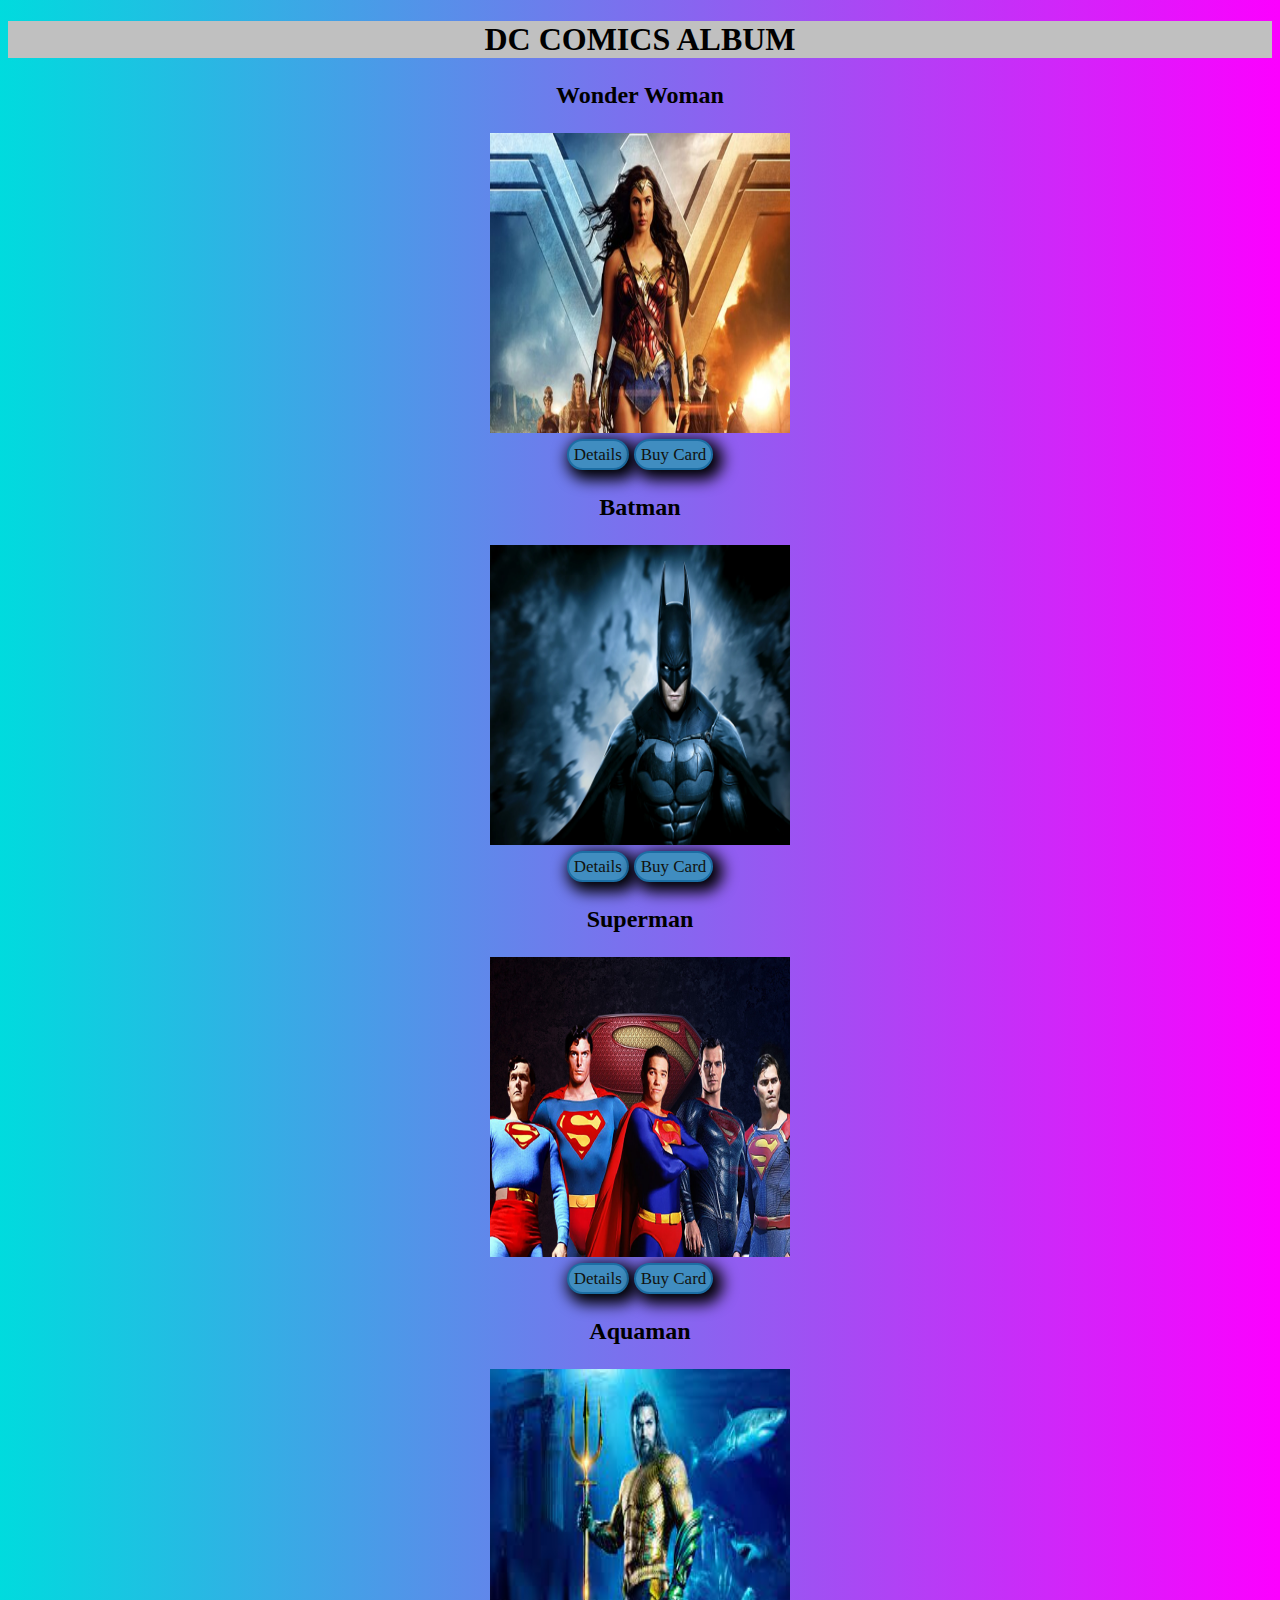
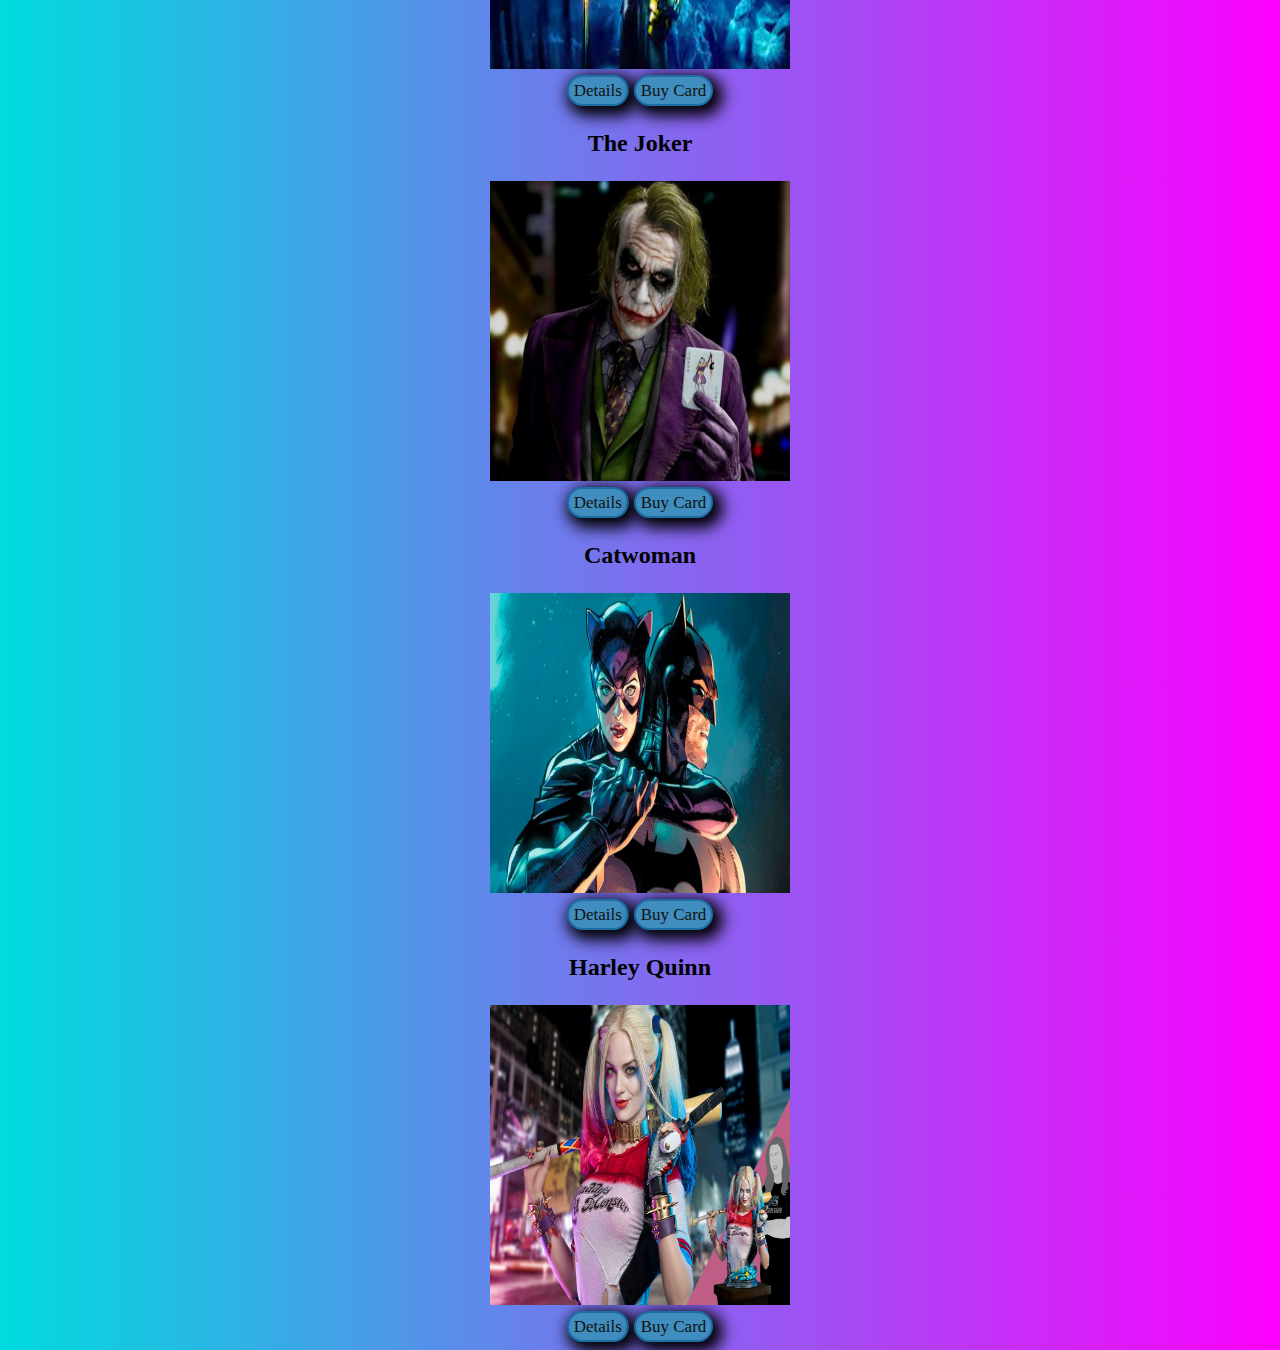
<file: index.html>
<!DOCTYPE html>
<html lang="en">
<head>
    <meta charset="UTF-8">
    <meta http-equiv="X-UA-Compatible" content="IE=edge">
    <meta name="viewport" content="width=device-width, initial-scale=1.0">
    <title>DC COMICS</title>
<style>
    @import url(css/main.css);
    </style>
</head>
<body>
    <header>
        <h1><center>DC COMICS ALBUM</center></h1>
         </header>

         <!----Wonder--->
 <center>
    <div> 
      <h3>Wonder Woman</h3>    
      <div class="card">
             <div class="flip-card">
          <div class="flip-card-inner">
            <div class="flip-card-front">
              <img src="Wonder.jpeg" alt="Wonder Woman" style="width:300px;height:300px;">
            </div>
            <div class="flip-card-back">
             <h3>Price</h3>
              <h4>$45</h4>
              <p>In her homeland, the island nation of Themyscira, her official title is Princess Diana of Themyscira.</p>
             </div>
          </div>
        </div> 
        </div>
       <br> <br>  <br>
          <div>     
    <div class="card">
       <h6>.</h6>
    <div id="container">
       <a href='wonder.html'><button class="GFG">Details</button></a>
       <a href='form.html'><button class="GFG">Buy Card</button></a>
         </div>
   </div>

   <!----Batman--->
 <center>
    <div> 
      <h3>Batman</h3>    
      <div class="card">
             <div class="flip-card">
          <div class="flip-card-inner">
            <div class="flip-card-front">
              <img src="batman.png" alt="Avatar" style="width:300px;height:300px;">
            </div>
            <div class="flip-card-back">
             <h3>Price</h3>
              <h4>$35</h4>
              <p>Batman does not possess any superpowers, instead relying on his intellect, fighting skills, and wealth.</p>
             </div>
          </div>
        </div> 
        </div>
       <br> <br>  <br>
          <div>     
    <div class="card">
       <h6>.</h6>
    <div id="container">
       <a href='batman.html'><button class="GFG">Details</button></a>
       <a href='form.html'><button class="GFG">Buy Card</button></a>
   </div>
   </div>
 <!----Superman-->

 <center>
    <div> 
      <h3>Superman</h3>    
      <div class="card">
             <div class="flip-card">
          <div class="flip-card-inner">
            <div class="flip-card-front">
              <img src="superman.png" alt="Super Man" style="width:300px;height:300px;">
            </div>
            <div class="flip-card-back">
             <h3>Price</h3>
              <h4>$30</h4>
              <p>Superman can travel 186,000 miles per second, and if needed he can travel at a speed thousand times higher than that.</p>
             </div>
          </div>
        </div> 
        </div>
       <br> <br>  <br>
          <div>     
    <div class="card">
       <h6>.</h6>
    <div id="container">
       <a href='superman.html'><button class="GFG">Details</button></a>
       <a href='form.html'><button class="GFG">Buy Card</button></a>
         </div>
   </div>

 <!----Aquaman-->
      <center>
        <div> 
          <h3>Aquaman</h3>    
          <div class="card">
                 <div class="flip-card">
              <div class="flip-card-inner">
                <div class="flip-card-front">
                  <img src="Aquaman.jpg" alt="Aquaman" style="width:300px;height:300px;">
                </div>
                <div class="flip-card-back">
                 <h3>Price</h3>
                  <h4>$38</h4>
              <p>Arthur Curry is Aquaman, an adventurer who is half-human and half-Atlantean.</p>
                 </div>
              </div>
            </div> 
            </div>
           <br> <br>  <br>
              <div>     
        <div class="card">
           <h6>.</h6>
        <div id="container">
           <a href='aquaman.html'><button class="GFG">Details</button></a>
           <a href='form.html'><button class="GFG">Buy Card</button></a>
             </div>
       </div>
 <!----Joker--->
                 <center>
                    <div> 
                      <h3>The Joker</h3>    
                      <div class="card">
                             <div class="flip-card">
                          <div class="flip-card-inner">
                            <div class="flip-card-front">
                              <img src="Joker.jpg" alt="Joker" style="width:300px;height:300px;">
                            </div>
                            <div class="flip-card-back">
                             <h3>Price</h3>
                              <h4>$50</h4>
                              <p>The Joker is a homicidal maniac and the archenemy of Batman. His real name and origin are unknown.</p>
                                              </div>
                          </div>
                        </div> 
                        </div>
                       <br> <br>  <br>
                          <div>     
                    <div class="card">
                       <h6>.</h6>
                    <div id="container">
                       <a href='joker.html'><button class="GFG">Details</button></a>
                       <a href='form.html'><button class="GFG">Buy Card</button></a>
                         </div>
                   </div>
 <!---Catwoman-->
<center>
    <div> 
      <h3>Catwoman</h3>    
      <div class="card">
             <div class="flip-card">
          <div class="flip-card-inner">
            <div class="flip-card-front">
              <img src="Catwoman.jpg" alt="Catwoman" style="width:300px;height:300px;">
            </div>
            <div class="flip-card-back">
             <h3>Price</h3>
              <h4>$25</h4>
              <p>Catwoman is Selina Kyle, a morally ambiguous character who has been an anti-hero, acting as an adversary, a crime fighter and also a love interest for Batman. </p>
            </div>
          </div>
        </div> 
        </div>
       <br> <br>  <br>
          <div>     
    <div class="card">
       <h6>.</h6>
    <div id="container">
       <a href='catwoman.html'><button class="GFG">Details</button></a>
       <a href='form.html'><button class="GFG">Buy Card</button></a>
         </div>
   </div>        
 <!---Harley-->
<center>
    <div> 
      <h3>Harley Quinn</h3>    
      <div class="card">
             <div class="flip-card">
          <div class="flip-card-inner">
            <div class="flip-card-front">
              <img src="Harley.jpg" alt="Harley Quinn" style="width:300px;height:300px;">
            </div>
            <div class="flip-card-back">
             <h3>Price</h3>
              <h4>$55</h4>
              <p>Harley Quinn is a flamboyant super-villain and an adversary of Batman usually recognized as the Joker's girlfriend.</p>
            </div>
          </div>
        </div> 
        </div>
       <br> <br>  <br>
          <div>     
    <div class="card">
       <h6>.</h6>
    <div id="container">
       <a href='harley.html'><button class="GFG">Details</button></a>
       <a href='form.html'><button class="GFG">Buy Card</button></a>
         </div>
   </div>  
             	               </body>
</html>
</file>
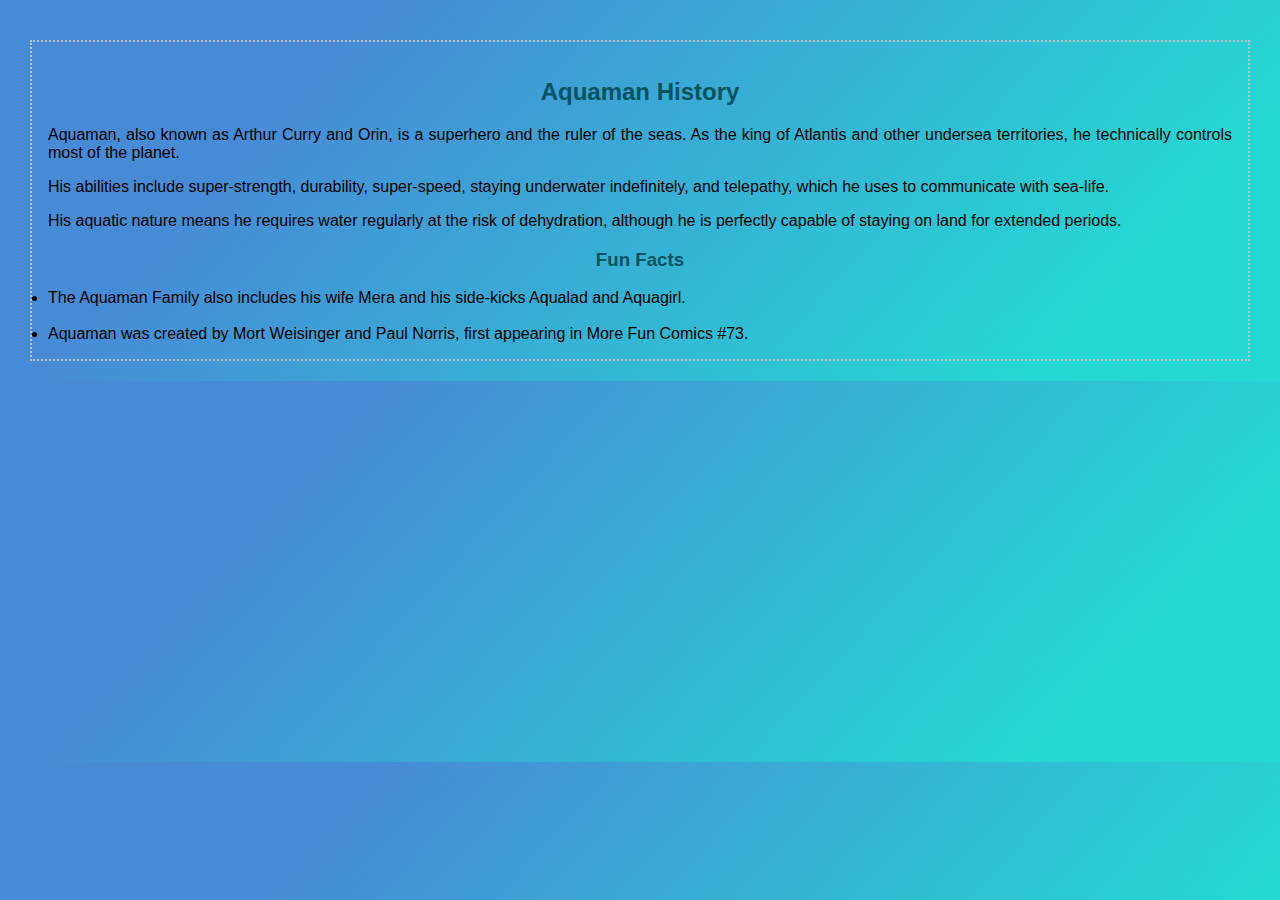
<file: aquaman.html>
<!DOCTYPE html>
	<html lang="en">
	<head>
		<meta charset="UTF-8">
		<meta http-equiv="X-UA-Compatible" content="IE=edge">
		<meta name="viewport" content="width=device-width, initial-scale=1.0">
		<title>DC COMICS</title>
		<style>
			body {
                margin: 40px 30px 20px 30px;
				font-family: Verdana, oblique, Tahoma, sans-serif;
				
             								padding: 1em;
											 border: 2px dotted silver;
											 background-image: linear-gradient( 132.6deg,  rgba(71,139,214,1) 23.3%, rgba(37,216,211,1) 84.7% );
font-size: medium
                ;
				text-align: justify;
  text-justify: inter-word;
		}

		h2{
			font-family: italic, sans-serif;
			color: rgb(6, 83, 97)
		}

		h3{
			font-family: italic, sans-serif;
			color: rgb(6, 83, 97)
		}


		</style>
	</head>

	<body>
		
		<header>
			<h2><center>Aquaman History</center></h2>
		</header>
		<main>
			<section>
				<p>Aquaman, also known as Arthur Curry and Orin, is a superhero and the ruler of the seas. As the king of Atlantis and other undersea territories, he technically controls most of the planet.</p>
                <p>His abilities include super-strength, durability, super-speed, staying underwater indefinitely, and telepathy, which he uses to communicate with sea-life.</p>
                <p> His aquatic nature means he requires water regularly at the risk of dehydration, although he is perfectly capable of staying on land for extended periods.</p>
			</section>
			
            <h3><center>Fun Facts</center></h3>
        	<section>
				<ul></ul>
				<li>The Aquaman Family also includes his wife Mera and his side-kicks Aqualad and Aquagirl.</li>
				<br>
				<li>Aquaman was created by Mort Weisinger and Paul Norris, first appearing in More Fun Comics #73.</li>
			</ul>
			</section>    


		</main>
	</body>
	</html>
</file>
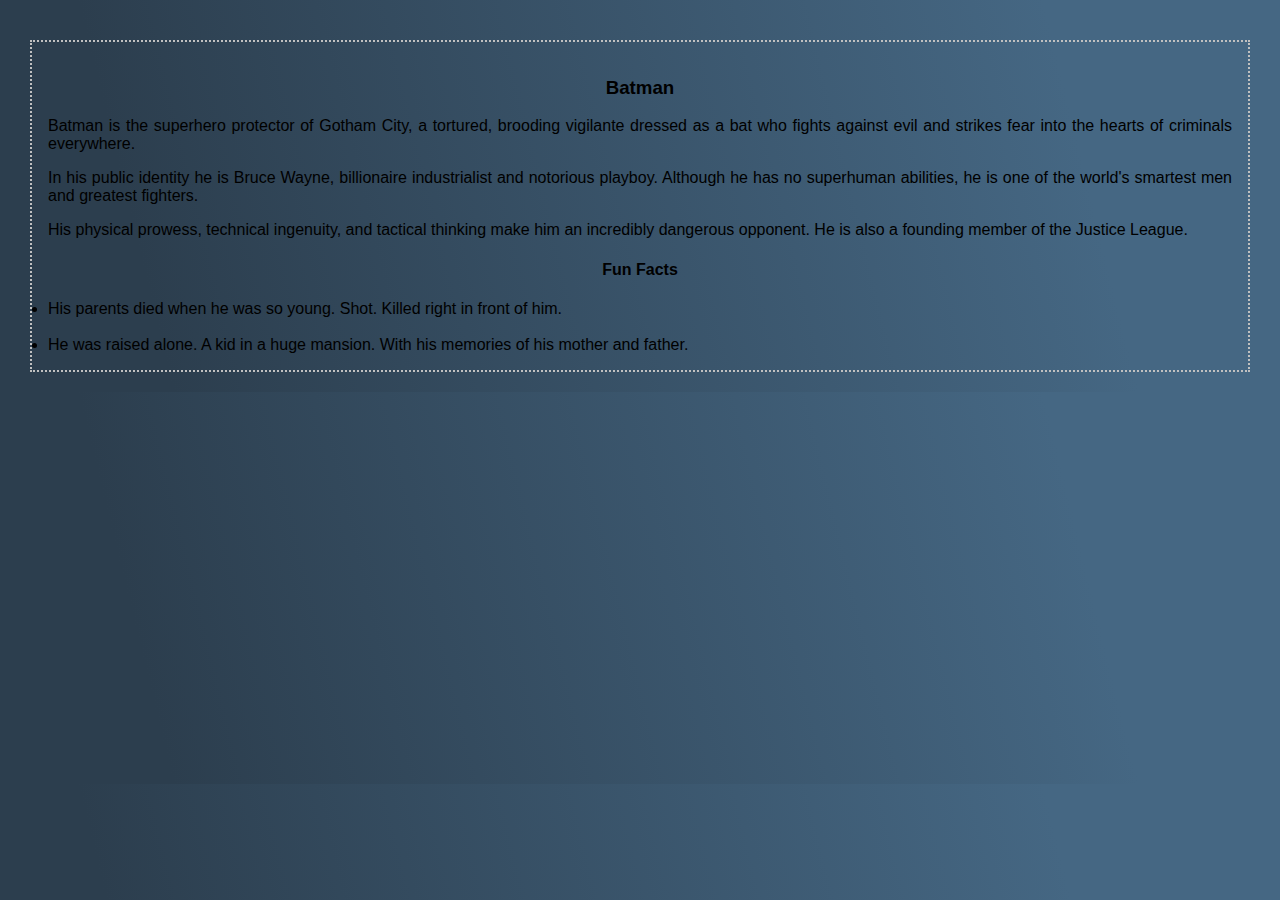
<file: batman.html>
<!DOCTYPE html>
	<html lang="en">
	<head>
		<meta charset="UTF-8">
		<meta http-equiv="X-UA-Compatible" content="IE=edge">
		<meta name="viewport" content="width=device-width, initial-scale=1.0">
		<title>DC COMICS</title>
		<style>
			body {
                margin: 40px 30px 20px 30px;
				font-family: Verdana, Geneva, Tahoma, sans-serif;
              				padding: 1em;
							  border: 2px dotted silver;
							  background-image: linear-gradient( 76.3deg,  rgba(44,62,78,1) 12.6%, rgba(69,103,131,1) 82.8% );
font-size: medium                ;
text-align: justify;
  text-justify: inter-word;
			}
			h2{
			font-family: italic, sans-serif;
		}

		h3{
			font-family: italic, sans-serif;
		}

				</style>
	</head>

	<body>
		
		<header>
			<h3><center>Batman</center></h3>
		</header>
		<main>
			<section>
				<p> Batman is the superhero protector of Gotham City, a tortured, brooding vigilante dressed as a bat who fights against evil and strikes fear into the hearts of criminals everywhere. </p>
                <p> In his public identity he is Bruce Wayne, billionaire industrialist and notorious playboy. Although he has no superhuman abilities, he is one of the world's smartest men and greatest fighters.</p>
                <p> His physical prowess, technical ingenuity, and tactical thinking make him an incredibly dangerous opponent. He is also a founding member of the Justice League.</p>
			</section>
			
            <h4><center>Fun Facts</center></h4>
        	<section>
				<ul></ul>
				<li>His parents died when he was so young. Shot. Killed right in front of him.</li>
				<br>	<li>He was raised alone. A kid in a huge mansion. With his memories of his mother and father.</li>
			</ul>
			</section>     


		</main>
	</body>
	</html>
</file>
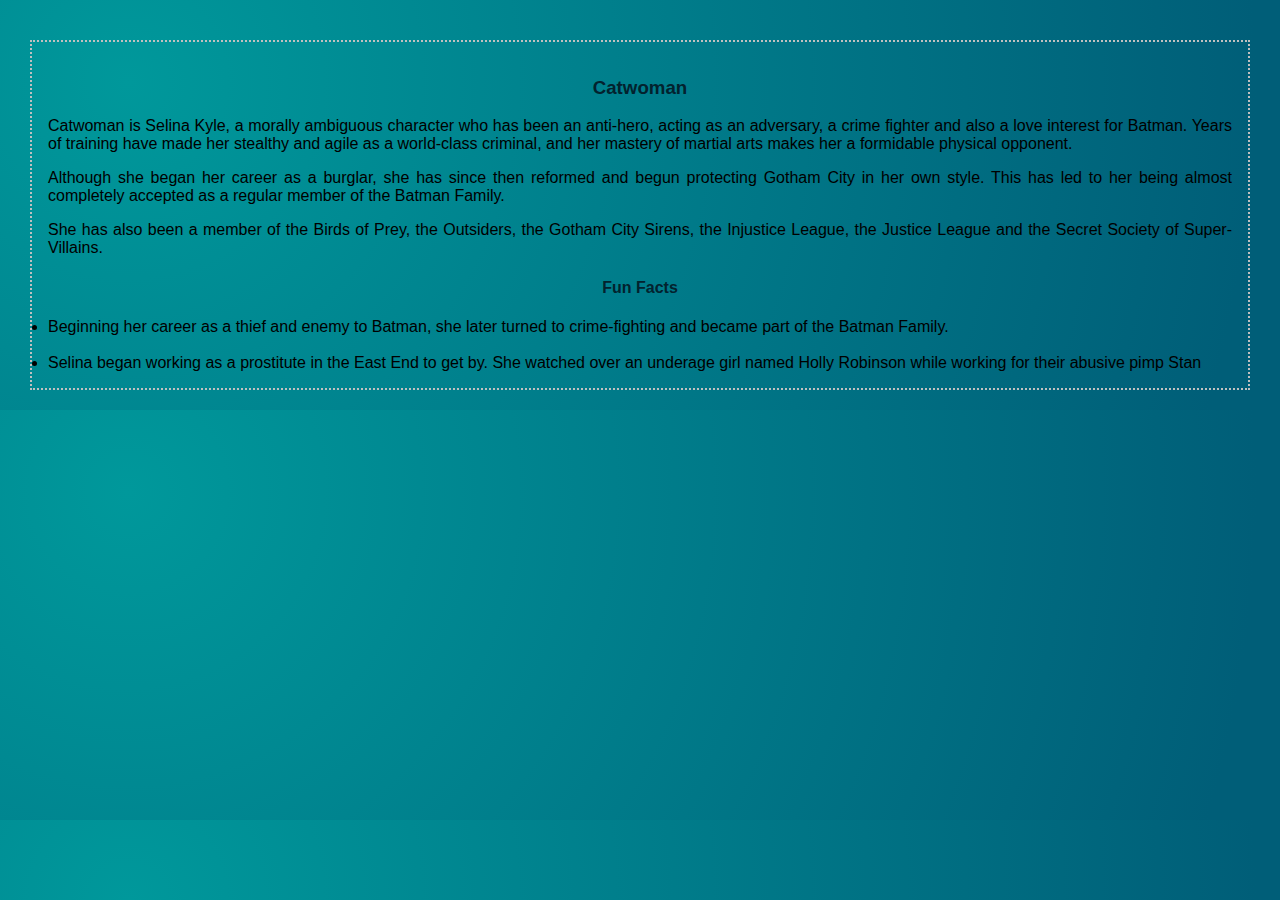
<file: catwoman.html>
<!DOCTYPE html>
	<html lang="en">
	<head>
		<meta charset="UTF-8">
		<meta http-equiv="X-UA-Compatible" content="IE=edge">
		<meta name="viewport" content="width=device-width, initial-scale=1.0">
		<title>DC COMICS</title>
		<style>
			body {
                margin: 40px 30px 20px 30px;
				font-family: Verdana, Geneva, Tahoma, sans-serif;
             			padding: 1em;
						 border: 2px dotted silver;
						 background-image: radial-gradient( circle farthest-corner at 10% 20%,  rgba(0,152,155,1) 0.1%, rgba(0,94,120,1) 94.2% );
font-size: medium
                ;
				text-align: justify;
  text-justify: inter-word;
		}
		h3{
			font-family: italic, sans-serif;
			color: rgb(3, 34, 46)
		}

		h4{
			font-family: italic, sans-serif;
			color: rgb(3, 34, 46)
		}

		</style>
	</head>

	<body>
		
		<header>
			<h3><center>Catwoman</center></h3>
		</header>
		<main>
			<section>
				<p>Catwoman is Selina Kyle, a morally ambiguous character who has been an anti-hero, acting as an adversary, a crime fighter and also a love interest for Batman. Years of training have made her stealthy and agile as a world-class criminal, and her mastery of martial arts makes her a formidable physical opponent. </p>
                <p>Although she began her career as a burglar, she has since then reformed and begun protecting Gotham City in her own style. This has led to her being almost completely accepted as a regular member of the Batman Family. </p>
                <p>She has also been a member of the Birds of Prey, the Outsiders, the Gotham City Sirens, the Injustice League, the Justice League and the Secret Society of Super-Villains.</p>
			</section>
			
            <h4><center>Fun Facts</center></h4>
			<section>
				<ul></ul>
				<li>Beginning her career as a thief and enemy to Batman, she later turned to crime-fighting and became part of the Batman Family.</li>
				<br>	<li>Selina began working as a prostitute in the East End to get by. She watched over an underage girl named Holly Robinson while working for their abusive pimp Stan</li>
			</ul>
			</section>     


		</main>
	</body>
	</html>
</file>
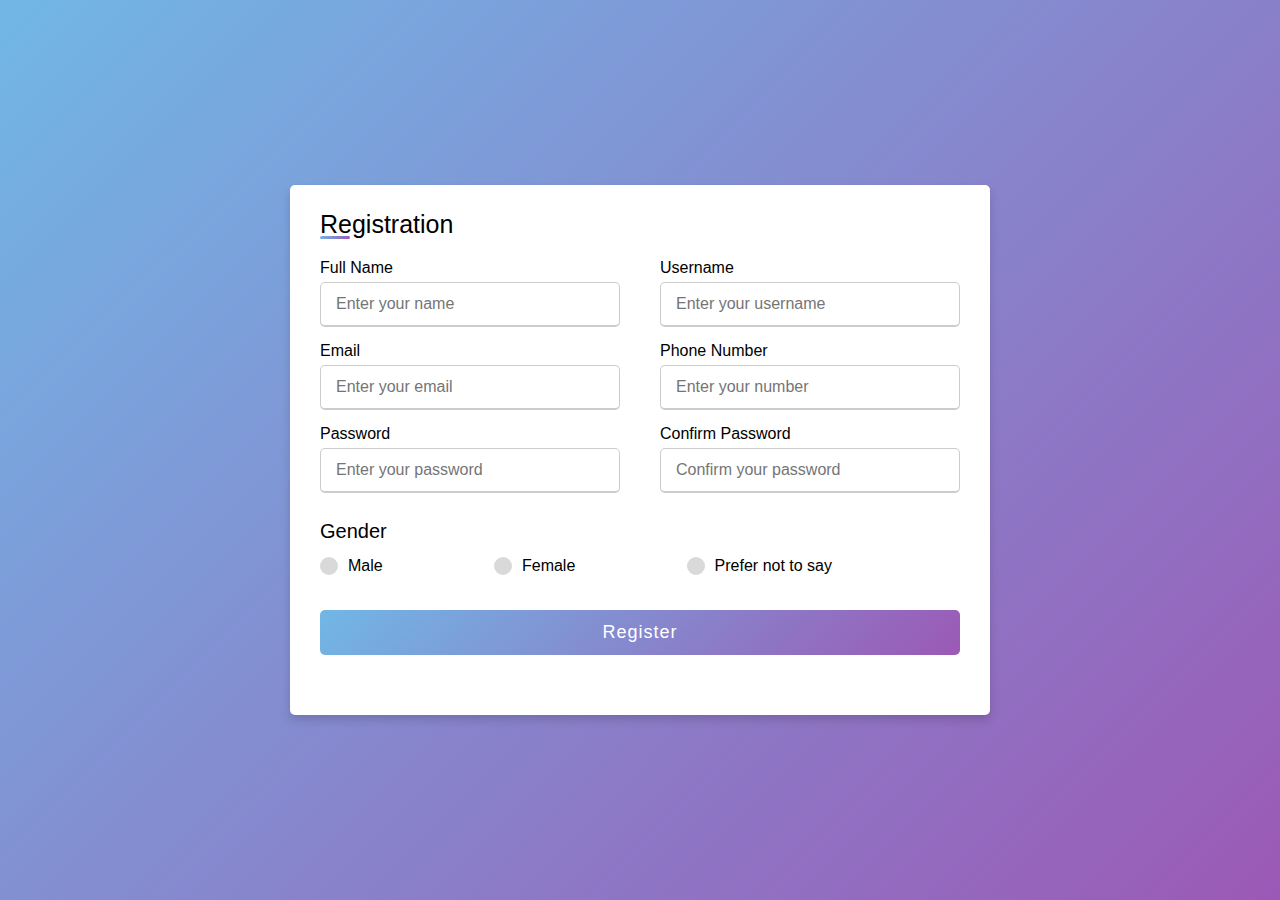
<file: form.html>
<!DOCTYPE html>
<html lang="en">
<head>
  <meta charset="UTF-8">
  <meta http-equiv="X-UA-Compatible" content="IE=edge">
  <meta name="viewport" content="width=device-width, initial-scale=1.0">
  <title>Fill the form</title>
  <style>
    @import url(css/form.css);
    </style>
</head>
<body>
  <body>
    <div class="container">
      <div class="title">Registration</div>
      <div class="content">
        <form action="#">
          <div class="user-details">
            <div class="input-box">
              <span class="details">Full Name</span>
              <input type="text" placeholder="Enter your name" required>
            </div>
            <div class="input-box">
              <span class="details">Username</span>
              <input type="text" placeholder="Enter your username" required>
            </div>
            <div class="input-box">
              <span class="details">Email</span>
              <input type="text" placeholder="Enter your email" required>
            </div>
            <div class="input-box">
              <span class="details">Phone Number</span>
              <input type="text" placeholder="Enter your number" required>
            </div>
            <div class="input-box">
              <span class="details">Password</span>
              <input type="text" placeholder="Enter your password" required>
            </div>
            <div class="input-box">
              <span class="details">Confirm Password</span>
              <input type="text" placeholder="Confirm your password" required>
            </div>
          </div>
          <div class="gender-details">
            <input type="radio" name="gender" id="dot-1">
            <input type="radio" name="gender" id="dot-2">
            <input type="radio" name="gender" id="dot-3">
            <span class="gender-title">Gender</span>
            <div class="category">
              <label for="dot-1">
              <span class="dot one"></span>
              <span class="gender">Male</span>
            </label>
            <label for="dot-2">
              <span class="dot two"></span>
              <span class="gender">Female</span>
            </label>
            <label for="dot-3">
              <span class="dot three"></span>
              <span class="gender">Prefer not to say</span>
              </label>
            </div>
          </div>
          <div class="button">
            <input type="submit" value="Register">
          </div>
        </form>
      </div>
    </div>
</body>
</html>
</file>
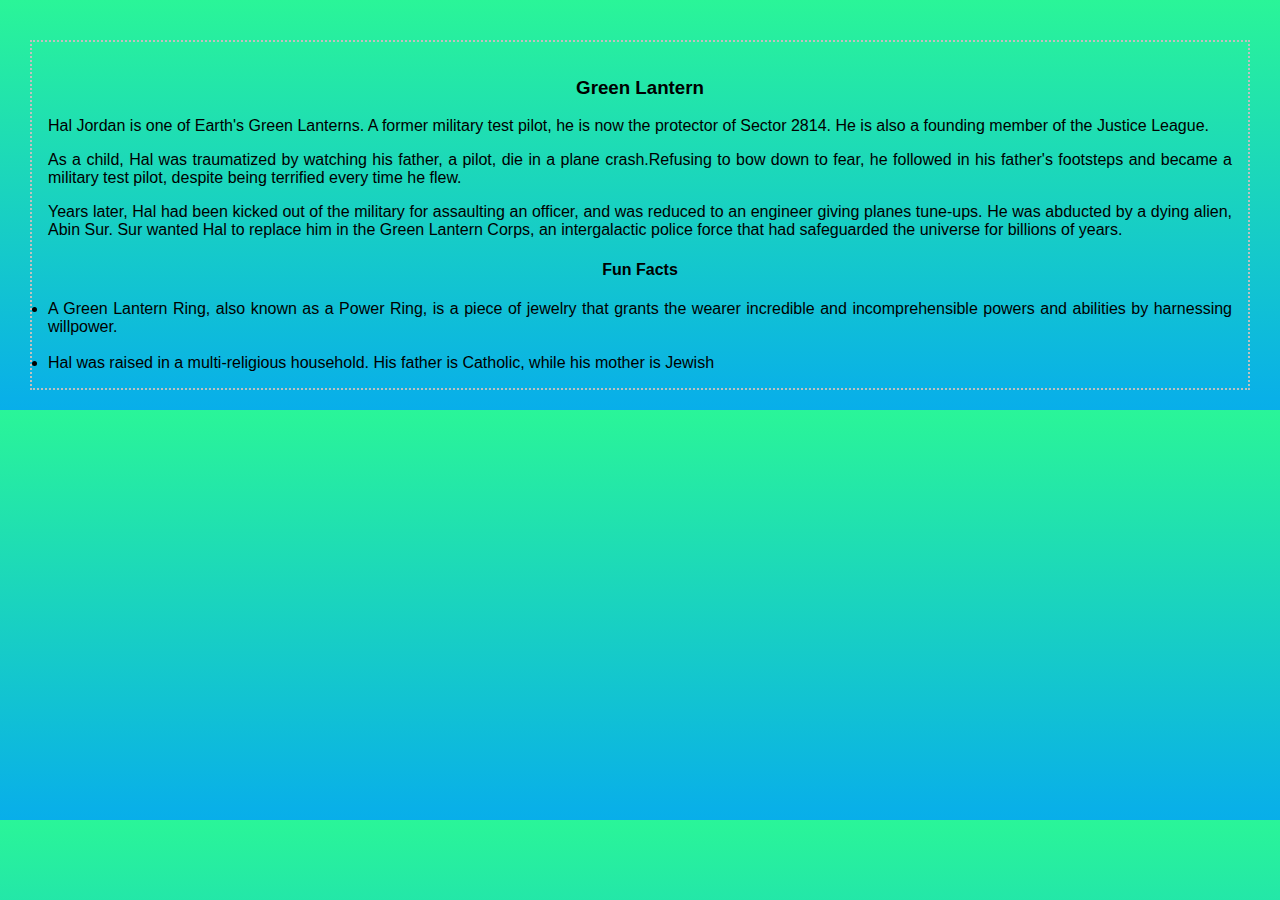
<file: green.html>
<!DOCTYPE html>
	<html lang="en">
	<head>
		<meta charset="UTF-8">
		<meta http-equiv="X-UA-Compatible" content="IE=edge">
		<meta name="viewport" content="width=device-width, initial-scale=1.0">
		<title>DC COMICS</title>
		<style>
			body {
                margin: 40px 30px 20px 30px;
				font-family: Verdana, Geneva, Tahoma, sans-serif;
              					padding: 1em;
								  border: 2px dotted silver;
					background-color: #08AEEA;
background-image: linear-gradient(0deg, #08AEEA 0%, #2AF598 100%);
font-size: medium
                ;
				text-align: justify;
  text-justify: inter-word;
		}
		h2{
			font-family: italic, sans-serif;
		}

		h3{
			font-family: italic, sans-serif;
		}

		</style>
	</head>

	<body>
		
		<header>
			<h3><center>Green Lantern</center></h3>
		</header>
		<main>
			<section>
				<p>Hal Jordan is one of Earth's Green Lanterns. A former military test pilot, he is now the protector of Sector 2814. He is also a founding member of the Justice League.</p>
                <p> As a child, Hal was traumatized by watching his father, a pilot, die in a plane crash.Refusing to bow down to fear, he followed in his father's footsteps and became a military test pilot, despite being terrified every time he flew.</p>
                <p>Years later, Hal had been kicked out of the military for assaulting an officer, and was reduced to an engineer giving planes tune-ups. He was abducted by a dying alien, Abin Sur. Sur wanted Hal to replace him in the Green Lantern Corps, an intergalactic police force that had safeguarded the universe for billions of years.</p>
			</section>
			
            <h4><center>Fun Facts</center></h4>
			<section>
				<ul></ul>
				<li>A Green Lantern Ring, also known as a Power Ring, is a piece of jewelry that grants the wearer incredible and incomprehensible powers and abilities by harnessing willpower. </li>
				<br>	<li>Hal was raised in a multi-religious household. His father is Catholic, while his mother is Jewish</li>
			</ul>
			</section>   

		</main>
	</body>
	</html>
</file>
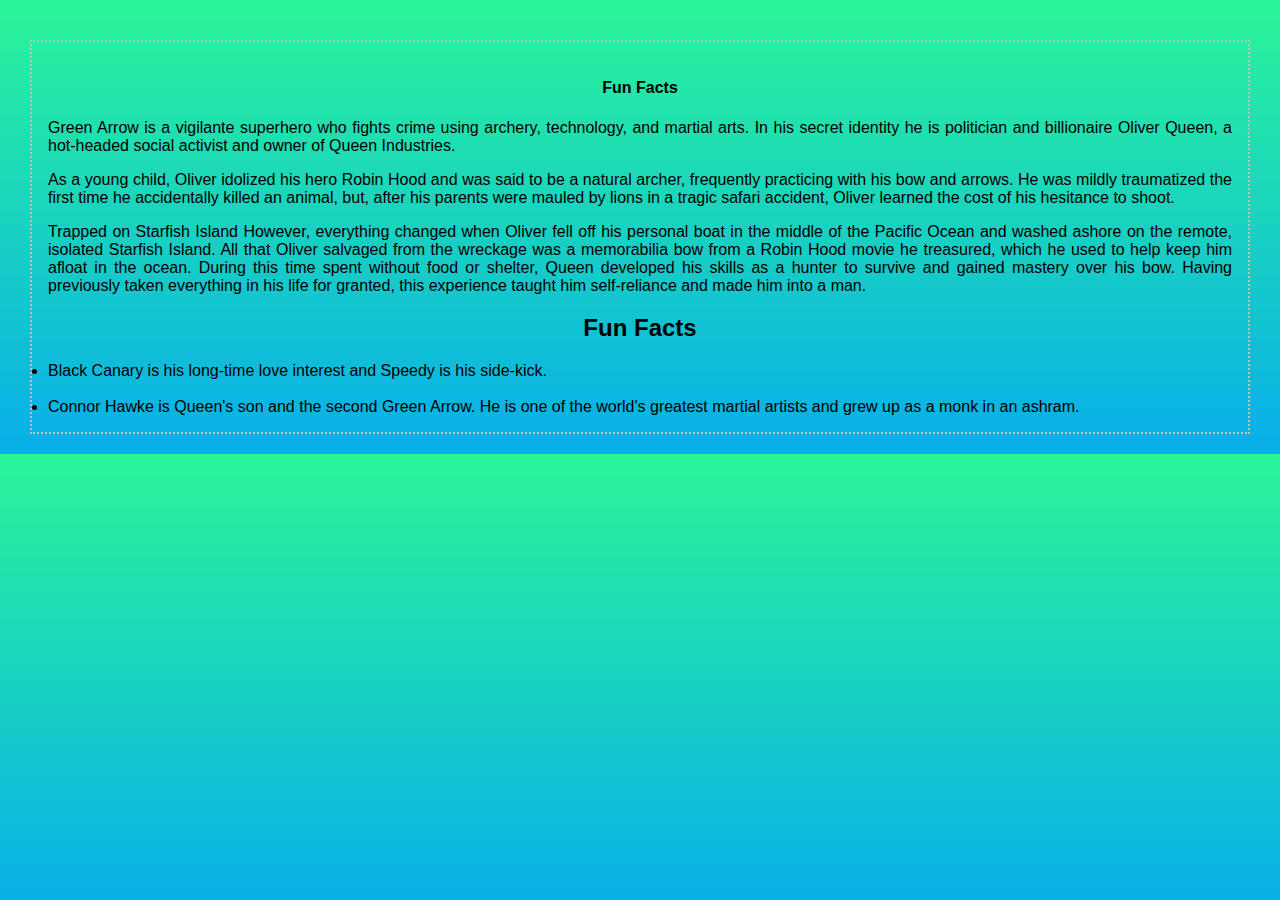
<file: greenarrow.html>
<!DOCTYPE html>
	<html lang="en">
	<head>
		<meta charset="UTF-8">
		<meta http-equiv="X-UA-Compatible" content="IE=edge">
		<meta name="viewport" content="width=device-width, initial-scale=1.0">
		<title>DC COMICS</title>
		<style>
			body {
                margin: 40px 30px 20px 30px;
				font-family: Verdana, Geneva, Tahoma, sans-serif;
          					padding: 1em;
							  border: 2px dotted silver;
					background-color: #08AEEA;
background-image: linear-gradient(0deg, #08AEEA 0%, #2AF598 100%);
font-size: medium
                ;
				text-align: justify;
  text-justify: inter-word;
		}
		h2{
			font-family: italic, sans-serif;
		}

		h3{
			font-family: italic, sans-serif;
		}

		</style>
	</head>

	<body>
		
		<header>
			<h4><center>Fun Facts</center></h4>
		</header>
		<main>
			<section>
				<p>Green Arrow is a vigilante superhero who fights crime using archery, technology, and martial arts. In his secret identity he is politician and billionaire Oliver Queen, a hot-headed social activist and owner of Queen Industries.</p>
                <p>As a young child, Oliver idolized his hero Robin Hood and was said to be a natural archer, frequently practicing with his bow and arrows. He was mildly traumatized the first time he accidentally killed an animal, but, after his parents were mauled by lions in a tragic safari accident, Oliver learned the cost of his hesitance to shoot.</p>
                <p>
					Trapped on Starfish Island
					
					However, everything changed when Oliver fell off his personal boat in the middle of the Pacific Ocean and washed ashore on the remote, isolated Starfish Island. All that Oliver salvaged from the wreckage was a memorabilia bow from a Robin Hood movie he treasured, which he used to help keep him afloat in the ocean. During this time spent without food or shelter, Queen developed his skills as a hunter to survive and gained mastery over his bow. Having previously taken everything in his life for granted, this experience taught him self-reliance and made him into a man.</p>
			</section>
			
            <h2><center>Fun Facts</center></h2>
			<section>
				<ul></ul>
				<li>Black Canary is his long-time love interest and Speedy is his side-kick.</li>
				<br>	<li>Connor Hawke is Queen's son and the second Green Arrow. He is one of the world's greatest martial artists and grew up as a monk in an ashram.</li>
			</ul>
			</section>     


		</main>
	</body>
	</html>
</file>
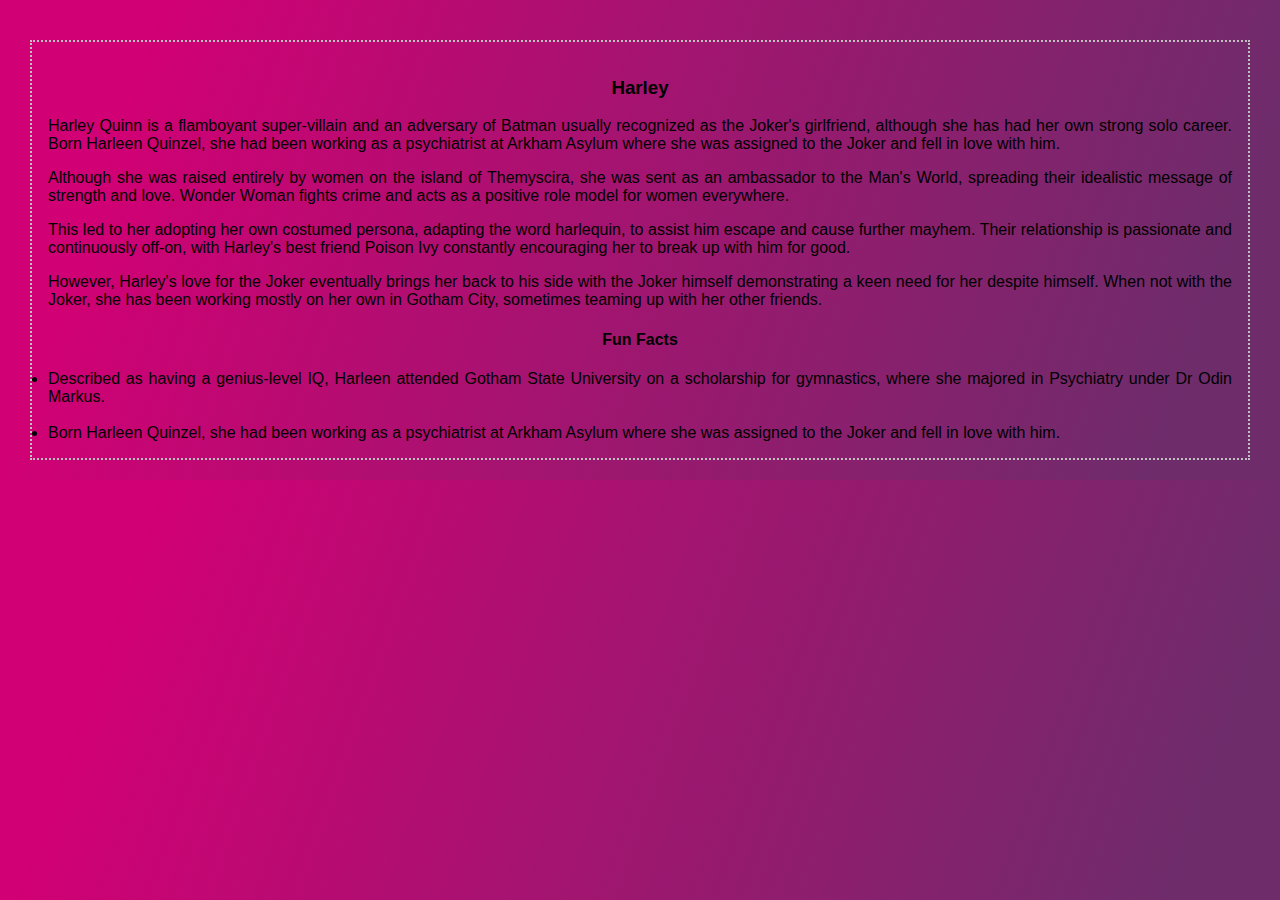
<file: harley.html>
<!DOCTYPE html>
	<html lang="en">
	<head>
		<meta charset="UTF-8">
		<meta http-equiv="X-UA-Compatible" content="IE=edge">
		<meta name="viewport" content="width=device-width, initial-scale=1.0">
		<title>DC COMICS</title>
		<style>
			body {
                margin: 40px 30px 20px 30px;
				font-family: Verdana, Geneva, Tahoma, sans-serif;
					padding: 1em;
					border: 2px dotted silver;
					background-image: linear-gradient( 109.6deg,  rgba(209,0,116,1) 11.2%, rgba(110,44,107,1) 91.1% );
font-size: medium
                ;
				text-align: justify;
  text-justify: inter-word;
		}
		h3{
			font-family: italic, sans-serif;
					}

		h4{
			font-family: italic, sans-serif;
		}

		</style>
	</head>

	<body>
		
		<header>
			<h3><center>Harley</center></h3>
		</header>
		<main>
			<section>
								<p>Harley Quinn is a flamboyant super-villain and an adversary of Batman usually recognized as the Joker's girlfriend, although she has had her own strong solo career. Born Harleen Quinzel, she had been working as a psychiatrist at Arkham Asylum where she was assigned to the Joker and fell in love with him.<p>Although she was raised entirely by women on the island of Themyscira, she was sent as an ambassador to the Man's World, spreading their idealistic message of strength and love. Wonder Woman fights crime and acts as a positive role model for women everywhere.</p>
                <p> This led to her adopting her own costumed persona, adapting the word harlequin, to assist him escape and cause further mayhem. Their relationship is passionate and continuously off-on, with Harley's best friend Poison Ivy constantly encouraging her to break up with him for good.</p>
				<p>However, Harley's love for the Joker eventually brings her back to his side with the Joker himself demonstrating a keen need for her despite himself. When not with the Joker, she has been working mostly on her own in Gotham City, sometimes teaming up with her other friends. 
				<p></section>
            <h4><center>Fun Facts</center></h4>
        	<section>
				<ul></ul>
				<li>Described as having a genius-level IQ, Harleen attended Gotham State University on a scholarship for gymnastics, where she majored in Psychiatry under Dr Odin Markus. </li>
				<br>	<li>Born Harleen Quinzel, she had been working as a psychiatrist at Arkham Asylum where she was assigned to the Joker and fell in love with him. </li>
			</ul>
			</section>    

		</main>
	</body>
	</html>
</file>
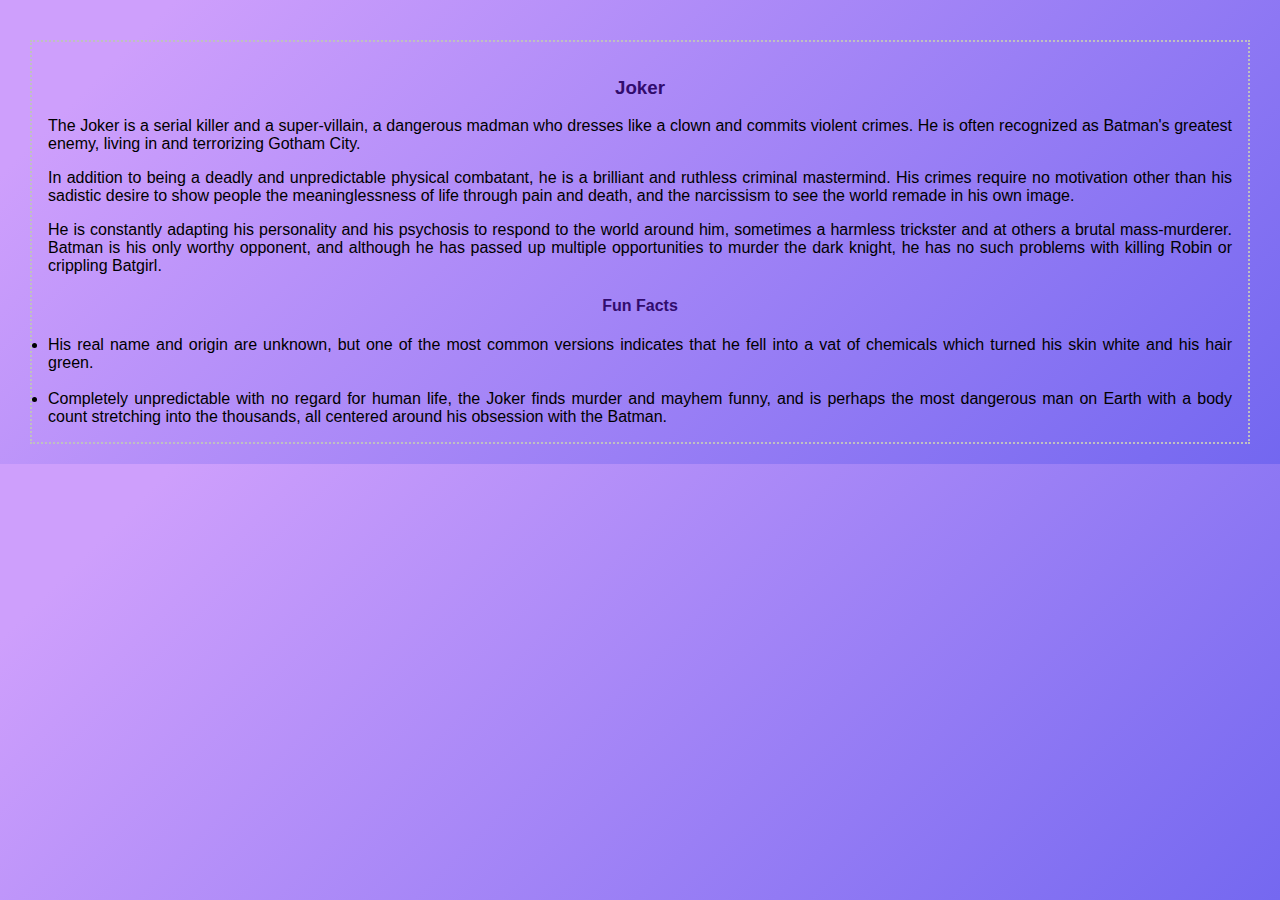
<file: joker.html>
<!DOCTYPE html>
	<html lang="en">
	<head>
		<meta charset="UTF-8">
		<meta http-equiv="X-UA-Compatible" content="IE=edge">
		<meta name="viewport" content="width=device-width, initial-scale=1.0">
		<title>DC COMICS</title>
		<style>
			body {
                margin: 40px 30px 20px 30px;
				font-family: Verdana, Geneva, Tahoma, sans-serif;
          				padding: 1em;
						  border: 2px dotted silver;
						  background-image: linear-gradient( 135deg, #CE9FFC 10%, #7367F0 100%);

font-size: medium
                ;
				text-align: justify;
  text-justify: inter-word;
		}
		h3{
			font-family: italic, sans-serif;
			color: rgb(49, 12, 109)
		}

		h4{
			font-family: italic, sans-serif;
			color: rgb(49, 12, 109)
		}

		</style>
	</head>

	<body>
		
		<header>
			<h3><center>Joker</center></h3>
		</header>
		<main>
			<section>
				<p>The Joker is a serial killer and a super-villain, a dangerous madman who dresses like a clown and commits violent crimes. He is often recognized as Batman's greatest enemy, living in and terrorizing Gotham City.</p>
                <p>In addition to being a deadly and unpredictable physical combatant, he is a brilliant and ruthless criminal mastermind. His crimes require no motivation other than his sadistic desire to show people the meaninglessness of life through pain and death, and the narcissism to see the world remade in his own image.</p>
                <p> He is constantly adapting his personality and his psychosis to respond to the world around him, sometimes a harmless trickster and at others a brutal mass-murderer. Batman is his only worthy opponent, and although he has passed up multiple opportunities to murder the dark knight, he has no such problems with killing Robin or crippling Batgirl.</p>
			</section>
			
            <h4><center>Fun Facts</center></h4>
			<section>
				<ul></ul>
				<li>His real name and origin are unknown, but one of the most common versions indicates that he fell into a vat of chemicals which turned his skin white and his hair green. </li>
				<br>	<li> Completely unpredictable with no regard for human life, the Joker finds murder and mayhem funny, and is perhaps the most dangerous man on Earth with a body count stretching into the thousands, all centered around his obsession with the Batman.</li>
			</ul>
			</section>     


		</main>
	</body>
	</html>
</file>
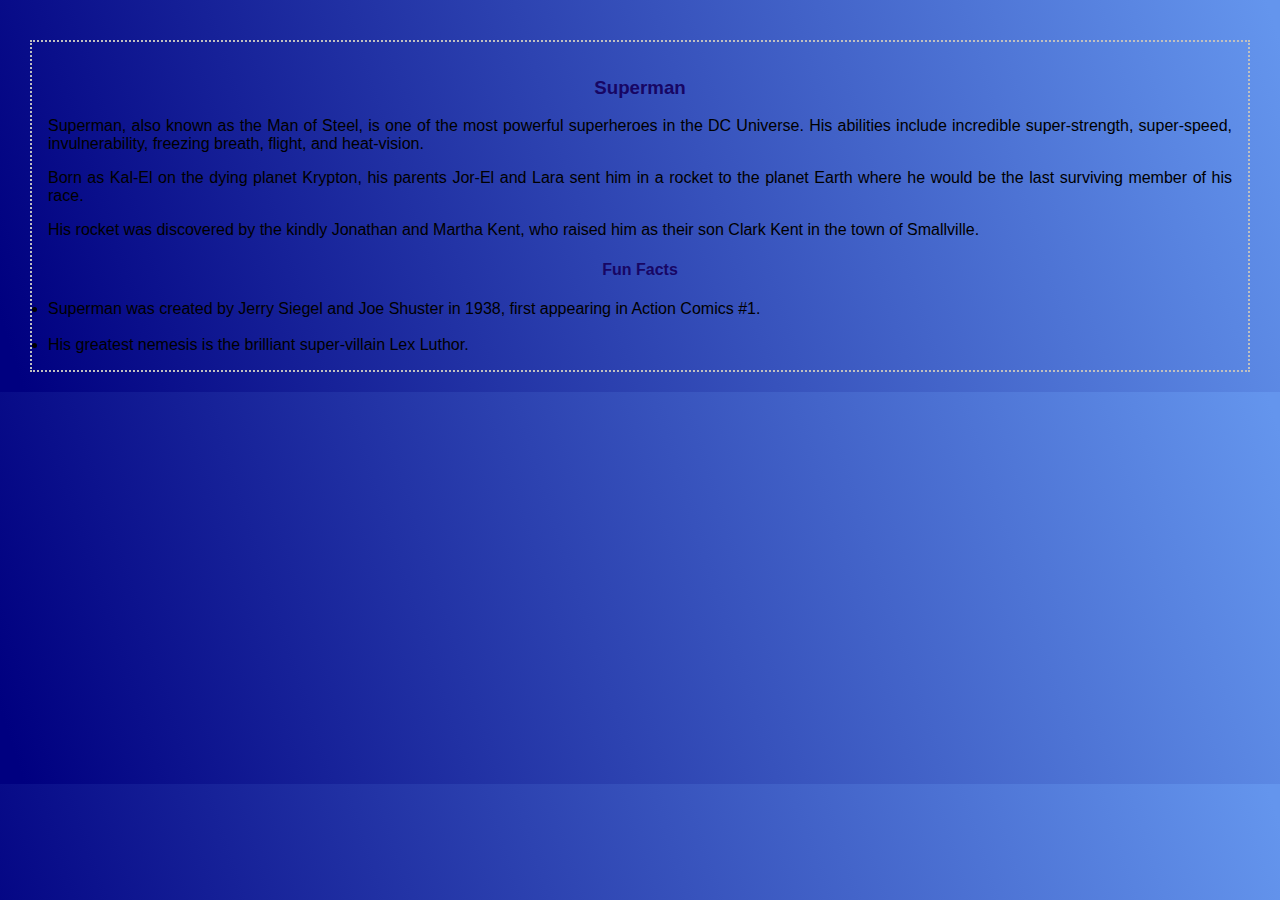
<file: superman.html>
<!DOCTYPE html>
	<html lang="en">
	<head>
		<meta charset="UTF-8">
		<meta http-equiv="X-UA-Compatible" content="IE=edge">
		<meta name="viewport" content="width=device-width, initial-scale=1.0">
		<title>DC COMICS</title>
		<style>
			body {
                margin: 40px 30px 20px 30px;
				font-family: Verdana, Geneva, Tahoma, sans-serif;
          				padding: 1em;
						  border: 2px dotted silver;
						  background-image: linear-gradient( 72.1deg,  rgba(0,0,128,1) 1.7%, rgba(100,149,237,1) 99.1% );
font-size: medium
                ;
				text-align: justify;
  text-justify: inter-word;
		}
		h3{
			font-family: italic, sans-serif;
			color: rgb(23, 6, 100)
		}

		h4{
			font-family: italic, sans-serif;
			color: rgb(23, 6, 100)
		}

		</style>
	</head>

	<body>
		
		<header>
			<h3><center>Superman</center></h3>
		</header>
		<main>
			<section>
				<p>Superman, also known as the Man of Steel, is one of the most powerful superheroes in the DC Universe. His abilities include incredible super-strength, super-speed, invulnerability, freezing breath, flight, and heat-vision.</p>
                <p>Born as Kal-El on the dying planet Krypton, his parents Jor-El and Lara sent him in a rocket to the planet Earth where he would be the last surviving member of his race.</p>
                <p> His rocket was discovered by the kindly Jonathan and Martha Kent, who raised him as their son Clark Kent in the town of Smallville.</p>
			</section>
			
            <h4><center>Fun Facts</center></h4>
			<section>
				<ul></ul>
				<li>Superman was created by Jerry Siegel and Joe Shuster in 1938, first appearing in Action Comics #1. </li>
				<br>	<li>His greatest nemesis is the brilliant super-villain Lex Luthor. </li>
			</ul>
			</section>    


		</main>
	</body>
	</html>
</file>
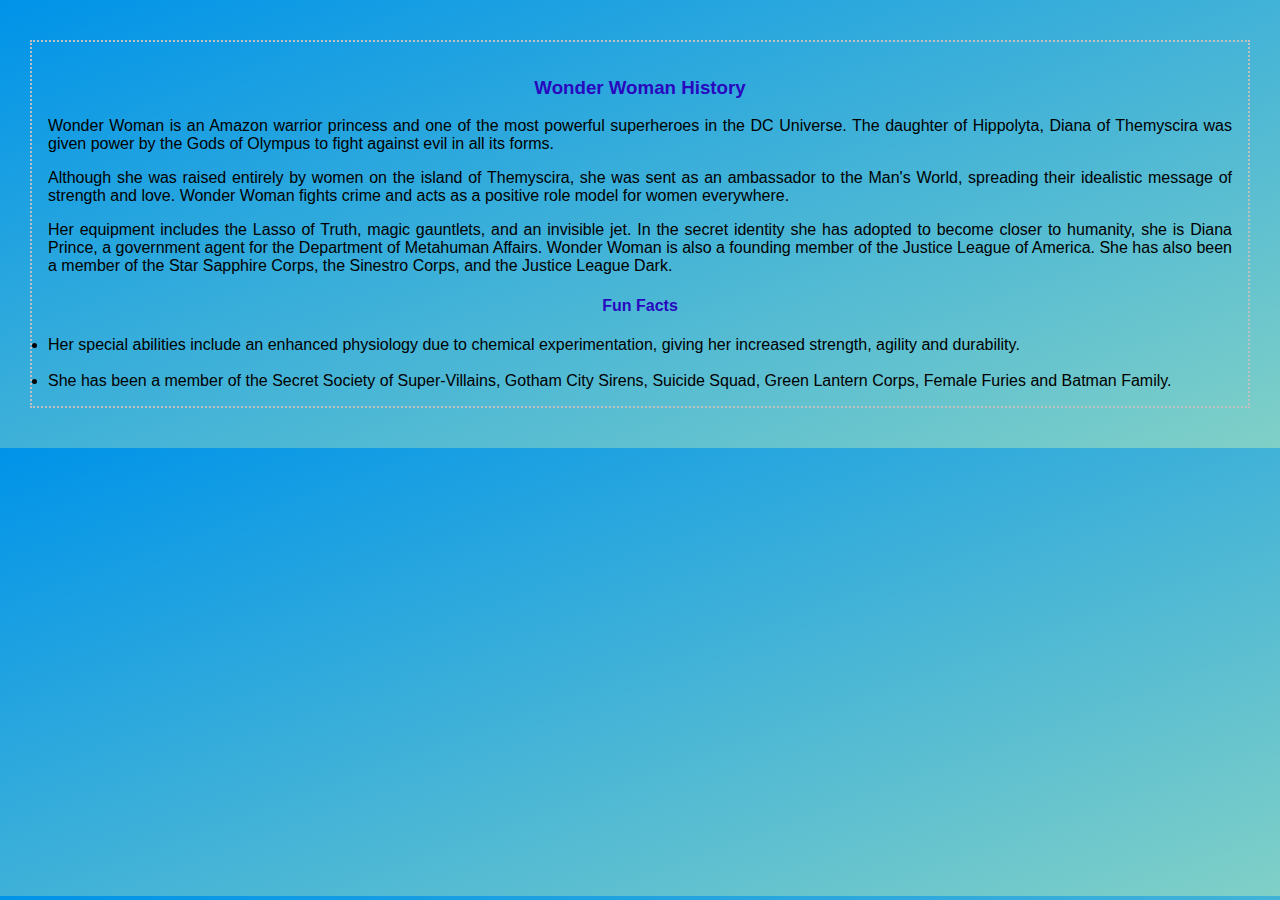
<file: wonder.html>
<!DOCTYPE html>
	<html lang="en">
	<head>
		<meta charset="UTF-8">
		<meta http-equiv="X-UA-Compatible" content="IE=edge">
		<meta name="viewport" content="width=device-width, initial-scale=1.0">
		<title>DC COMICS</title>
		<style>
			body {
                margin: 40px 30px 40px 30px;
				font-family: Verdana, Geneva, Tahoma, sans-serif;
                			padding: 1em;
					border: 2px dotted silver;
                    background: rgb(83,33,116);
					background-color: #0093E9;
background-image: linear-gradient(160deg, #0093E9 0%, #80D0C7 100%);
  text-align: justify;
  text-justify: inter-word;
       
		}
		h3{
			font-family: italic, sans-serif;
			color: rgb(41, 7, 190)
		}

		h4{
			font-family: italic, sans-serif;
			color: rgb(41, 7, 190)
		}

		</style>
	</head>

	<body>
		
		<header>
			<h3><center>Wonder Woman History</center></h3>
		</header>
		<main>
			<section>
				<p>Wonder Woman is an Amazon warrior princess and one of the most powerful superheroes in the DC Universe. The daughter of Hippolyta, Diana of Themyscira was given power by the Gods of Olympus to fight against evil in all its forms.</p>
                <p>Although she was raised entirely by women on the island of Themyscira, she was sent as an ambassador to the Man's World, spreading their idealistic message of strength and love. Wonder Woman fights crime and acts as a positive role model for women everywhere.</p>
                <p> Her equipment includes the Lasso of Truth, magic gauntlets, and an invisible jet. In the secret identity she has adopted to become closer to humanity, she is Diana Prince, a government agent for the Department of Metahuman Affairs. Wonder Woman is also a founding member of the Justice League of America. She has also been a member of the Star Sapphire Corps, the Sinestro Corps, and the Justice League Dark.</p>
			</section>
			
            <h4><center>Fun Facts</center></h4>
			<section>
				<ul></ul>
				<li>Her special abilities include an enhanced physiology due to chemical experimentation, giving her increased strength, agility and durability.</li>
				<br>	<li>She has been a member of the Secret Society of Super-Villains, Gotham City Sirens, Suicide Squad, Green Lantern Corps, Female Furies and Batman Family.</li>
			</ul>
			</section>  

		</main>
	</body>
	</html>
</file>
